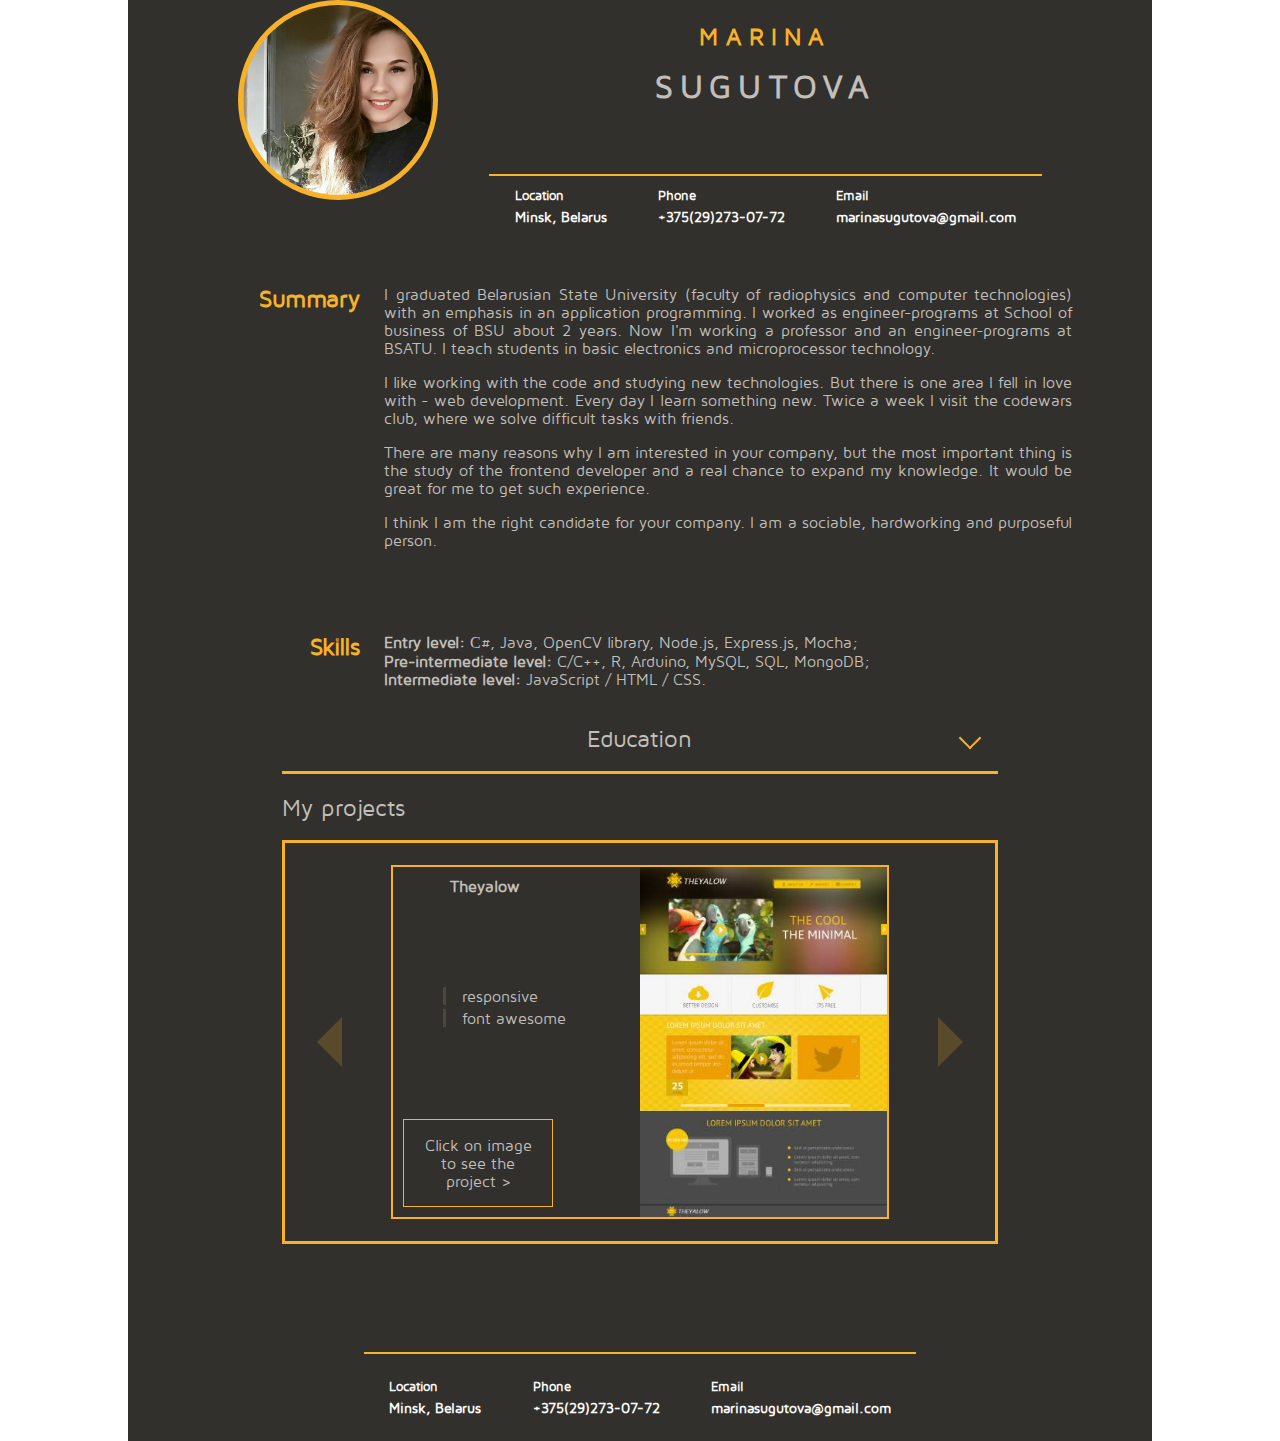
<file: index.html>
<!DOCTYPE html>
<html lang="en">

<head>
  <meta charset="UTF-8">
  <meta name="viewport" content="width=device-width, initial-scale=1.0">
  <meta http-equiv="X-UA-Compatible" content="ie=edge">
  <title> CV Sugutova Marina</title>
  <link rel="stylesheet" href="style.css">
  <link rel="stylesheet" href="https://use.fontawesome.com/releases/v5.7.0/css/all.css"
    integrity="sha384-lZN37f5QGtY3VHgisS14W3ExzMWZxybE1SJSEsQp9S+oqd12jhcu+A56Ebc1zFSJ" crossorigin="anonymous">
</head>

<body>
  <header class="header">
    <div class="header__photo"></div>
    <div class="header__information">
      <h1 class="information">
        <p class="information__name">Marina</p>
        <p class="information__surname">Sugutova</p>
      </h1>
      <ul class="social">
        <li class="social__item"><a class="social__link" href=" https://www.facebook.com/marina.sugutova"
            target="_blank"><i class="fab fa-facebook-square"></i></a></li>
        <li class="social__item"><a class="social__link" href=" https://vk.com/deeamon" target="_blank"><i
              class="fab fa-vk"></i></a></li>
        <li class="social__item"><a class="social__link" href=" https://github.com/Deeamon" target="_blank"><i
              class="fab fa-github-square"></i></a></li>
      </ul>
      <ul class="contacts">
        <li class="contacts__item">
          <span>Location</span>
          <a class="contacts__link"
            href="https://www.google.com/maps/place/%D0%9C%D0%B8%D0%BD%D1%81%D0%BA/@53.8835622,27.4395527,10z/data=!3m1!4b1!4m5!3m4!1s0x46dbcfd35b1e6ad3:0xb61b853ddb570d9!8m2!3d53.9045398!4d27.5615244"
            target="_blank" rel="noopener noreferrer">Minsk, Belarus</a>
        </li>
        <li class="contacts__item">
          <span>Phone</span>
          <a class="contacts__link" href="tel:+375292730772" target="_blank"
            rel="noopener noreferrer">+375(29)273-07-72</a>
        </li>
        <li class="contacts__item">
          <span>Email</span>
          <a class="contacts__link" href="mailto:marinasugutova@gmail.com" target="_blank"
            rel="noopener noreferrer">marinasugutova@gmail.com</a>
        </li>
      </ul>
    </div>
  </header>
  <main class="main">
    <section class="summary">
      <aside class="summary__title">Summary</aside>
      <article class="summary__text">
        <p class="text__item">I graduated Belarusian State University (faculty of radiophysics and computer
          technologies)
          with an emphasis in an application programming. I worked as engineer-programs at School of
          business of BSU about 2 years. Now I'm working a professor and an engineer-programs at
          BSATU. I teach students in basic electronics and microprocessor technology. </p>
        <p class="text__item">I like working with the code and studying new technologies. But there is one area I fell
          in
          love with - web development. Every day I learn something new. Twice a week I visit the
          codewars club, where we solve difficult tasks with friends. </p>
        <p class="text__item">There are many reasons why I am interested in your company, but the most important thing is
          the study of the frontend developer and a real chance to expand my knowledge. It would be
          great for me to get such experience.</p>
        <p class="text__item">I think I am the right candidate for your company. I am a sociable, hardworking and
          purposeful person.
        </p>
      </article>
      <aside class="skills__title">Skills</aside>
      <article class="skills__text">
        <ul class="level">
          <li class="level__item"><span class="level__title">Entry level: </span>С#, Java, OpenCV library, Node.js,
            Express.js, Mocha;</li>
          <li class="level__item"><span class="level__title">Pre-intermediate level: </span>C/C++, R, Arduino, MySQL,
            SQL, MongoDB;</li>
          <li class="level__item"><span class="level__title">Intermediate level: </span>JavaScript / HTML / CSS.</li>
        </ul>
      </article>
    </section>
    <section class="accordion">
      <div class="accordion__item">
        <div class="accordion__header">
          <div class="accordion__title">Education</div>
        </div>
        <div class="accordion__content">
          <ul class="content__list">
            <li class="list__item">
              <a class="item__title" href="https://rfe.bsu.by/" target="_blank">Belarusian State University, Minsk </a>
              <p class="item__info">Faculty of Radiophysics and computer technologies, specialty applied programming.
              </p>
              <div class="item__year">2002 - 2013</div>
            </li>
            <li class="list__item">
              <a class="item__title" href="http://www.sbmt.bsu.by/category/sovremenniy_inostranniy_yazik"
                target="_blank">School of business of BSU, Minsk</a>
              <p class="item__info">Retraining: Modern foreign languages (business activity) with the subsequent
                assignment of qualification “Translator-referent”.</p>
              <div class="item__year">2017 - 2018</div>
            </li>
            <li class="list__item">
              <a class="item__title">RSSchool Courses</a>
              <div class="item__year">2019 - 2020</div>
            </li>
          </ul>
        </div>
    </section>

    <section class="project">
      <div class="project__title">My projects</div>
      <div class="project__slider">
        <div class="carousel">
          <div class="items-container">
            <div class="item active">
              <div class="description">
                <div class="project-name">
                  <div class="desc">show desc</div>
                  <div class="name__title">Theyalow</div>
                  <div class="name__description">
                    <ul class="list">
                      <li class="list__item">responsive</li>
                      <li class="list__item">font awesome</li>
                    </ul>
                  </div>
                  <div class="name__banner">
                    Click on image to see the project &gt;
                  </div>
                </div>
                <a href="assets/projects/theyalow/index.html" class="prev-img">
                  <img src="assets/images/theyalow.jpg" alt="project">
                </a>
                <div class="info">
                  Swipe to the see other
                </div>
              </div>
            </div>
          </div>
          <div class="item-container">
            <div class="item">
              <div class="description">
                <div class="project-name">
                  <div class="desc">show desc</div>
                  <div class="name__title">Repair design project</div>
                  <div class="name__description">
                    <ul class="list">
                      <li class="list__item">responsive</li>
                      <li class="list__item">svg</li>
                    </ul>
                  </div>
                  <div class="name__banner">
                    Click on image to see the project &gt;
                  </div>
                </div>
                <a href="assets/projects/repair-design-project/index.html" class="prev-img">
                  <img src="assets/images/repair-design.jpg" alt="project">
                </a>
                <div class="info">
                  Swipe to the see other
                </div>
              </div>
            </div>
          </div>

          <div class="item-container">
            <div class="item">
              <div class="description">
                <div class="project-name">
                  <div class="desc">show desc</div>
                  <div class="name__title">Virtual keyboard</div>
                  <div class="name__description">
                    <ul class="list">
                      <li class="list__item">js</li>
                      <li class="list__item">event</li>
                    </ul>
                  </div>
                  <div class="name__banner">
                    Click on image to see the project &gt;
                  </div>
                </div>
                <a href="https://deeamon.github.io/codejam-virtual-keyboard/" class="prev-img" target="_blank">
                  <img src="assets/images/keyboard.jpg" alt="project">
                </a>
                <div class="info">
                  Swipe to the see other
                </div>
              </div>
            </div>
          </div>
          <div class="control left">
            <div class="arrow left"></div>
          </div>
          <div class="control right">
            <div class="arrow right"></div>
          </div>
        </div>
      </div>
    </section>
  </main>

  <footer class="footer">

    <ul class="social social--footer">
      <li class="social__item"><a class="social__link" href=" https://www.facebook.com/marina.sugutova"
          target="_blank"><i class="fab fa-facebook-square"></i></a></li>
      <li class="social__item"><a class="social__link" href=" https://vk.com/deeamon" target="_blank"><i
            class="fab fa-vk"></i></a></li>
      <li class="social__item"><a class="social__link" href=" https://github.com/Deeamon" target="_blank"><i
            class="fab fa-github-square"></i></a></li>
    </ul>
    <ul class="contacts contacts--footer">
      <li class="contacts__item">
        <span>Location</span>
        <a class="contacts__link"
          href="https://www.google.com/maps/place/%D0%9C%D0%B8%D0%BD%D1%81%D0%BA/@53.8835622,27.4395527,10z/data=!3m1!4b1!4m5!3m4!1s0x46dbcfd35b1e6ad3:0xb61b853ddb570d9!8m2!3d53.9045398!4d27.5615244"
          target="_blank" rel="noopener noreferrer">Minsk, Belarus</a>
      </li>
      <li class="contacts__item">
        <span>Phone</span>
        <a class="contacts__link" href="tel:+375292730772" target="_blank"
          rel="noopener noreferrer">+375(29)273-07-72</a>
      </li>
      <li class="contacts__item">
        <span>Email</span>
        <a class="contacts__link" href="mailto:marinasugutova@gmail.com" target="_blank"
          rel="noopener noreferrer">marinasugutova@gmail.com</a>
      </li>
    </ul>
  </footer>
  <script src="index.js"></script>
</body>

</html>
</file>
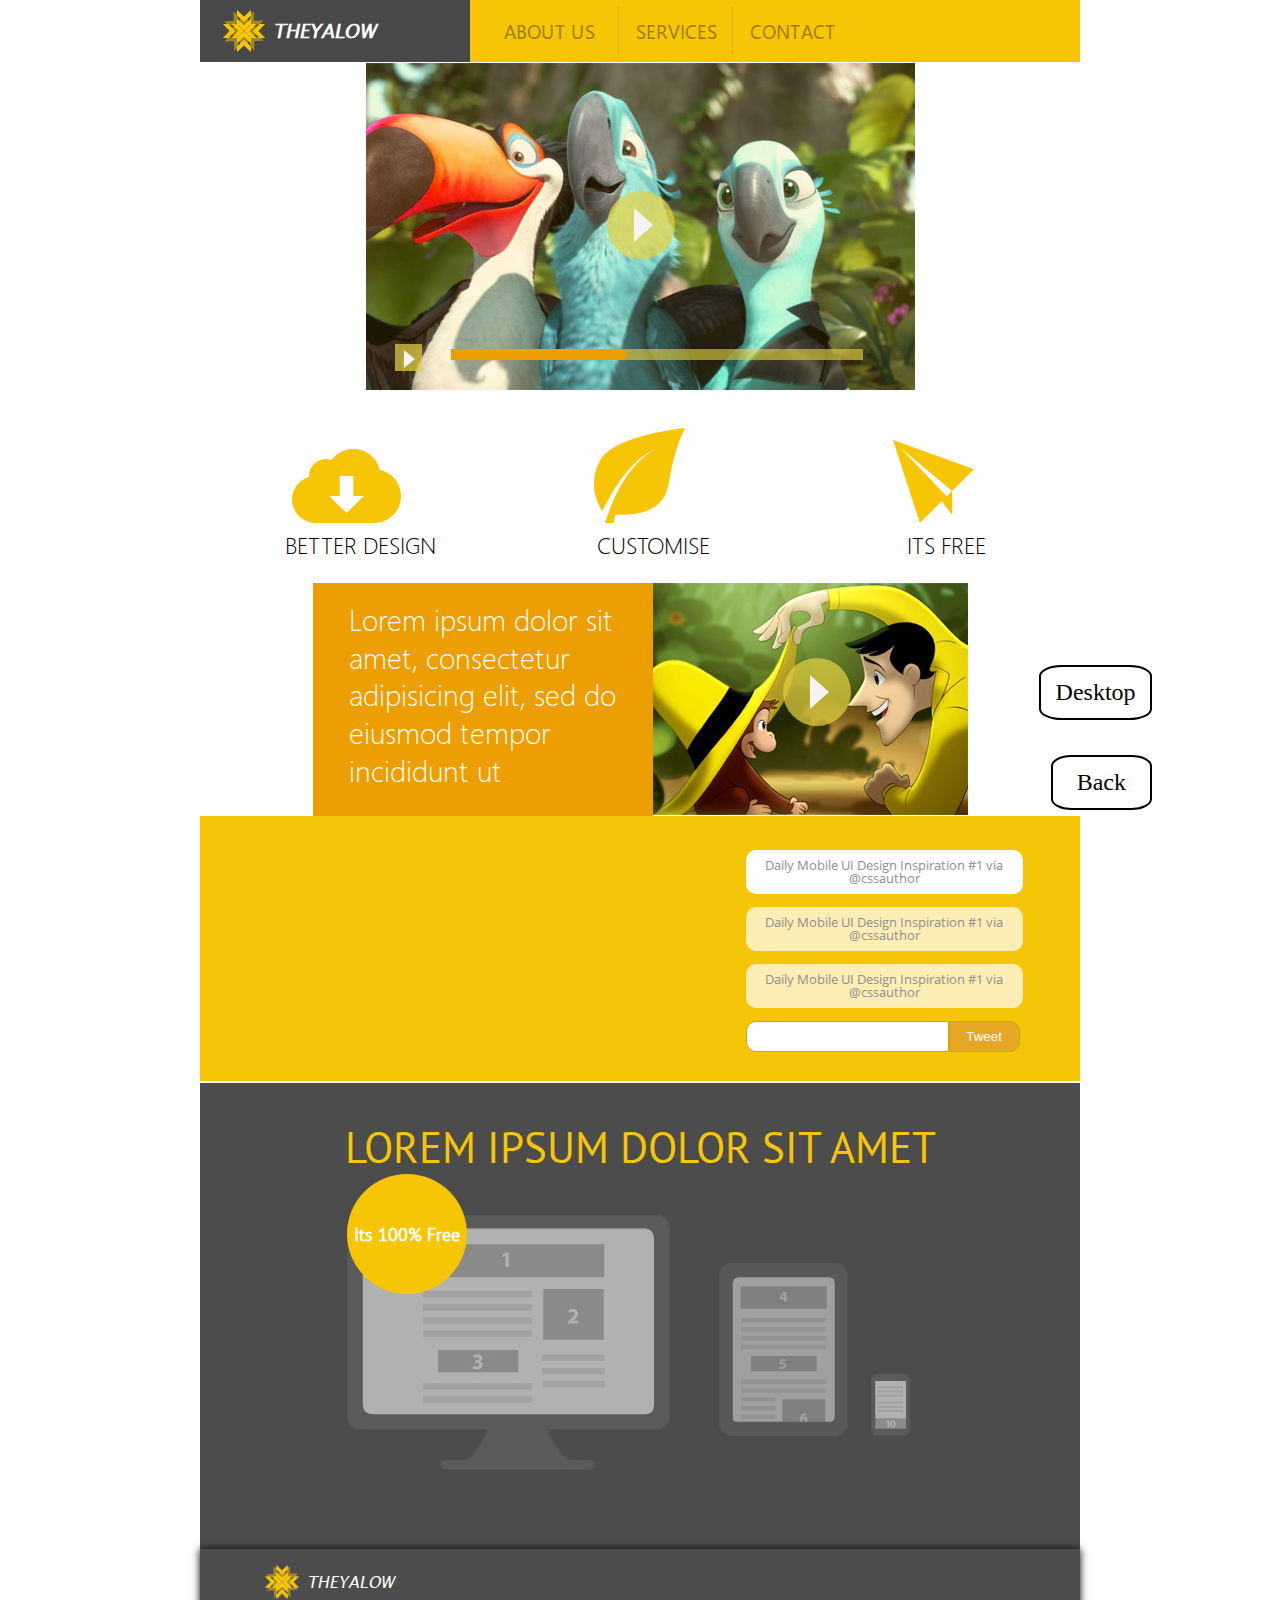
<file: assets/projects/theyalow/index.html>
<!DOCTYPE html>
<html lang="en">
<head>
    <meta charset="UTF-8">
    <meta name="viewport" content="width=device-width, initial-scale=1">
    <title>Theyalow</title>
    <!-- <link rel="stylesheet" href="style.css"> -->
    <link rel="stylesheet" href="tablet.css">
    <link rel="stylesheet" href="https://use.fontawesome.com/releases/v5.7.2/css/all.css" integrity="sha384-fnmOCqbTlWIlj8LyTjo7mOUStjsKC4pOpQbqyi7RrhN7udi9RwhKkMHpvLbHG9Sr" crossorigin="anonymous">
</head>
<body>
    <!-- header -->
    <header class="header">
        <div class="container">
            <div class="header__inner">
                <div class="logo">
                    <img class="logo__img" src="assets/img/logo.png" alt="Logo">
                    
                        <h1 class="logo__text">TheYalow</h1>
                     
                </div>
                
                <nav class="nav">
                    <a class="nav__link" href="#">
                        <i class="fas fa-user"></i>
                        About Us
                    </a>
                    <a class="nav__link" href="#">
                        <i class="fas fa-wrench"></i>
                        Services
                    </a>
                    <a class="nav__link" href="#">
                        <i class="fas fa-envelope"></i>
                        Contact
                    </a>
                </nav>
            </div>
            
        </div>
    </header>

    <!-- intro -->
    <div class="intro">
        <div class="container">
            <div class="intro__inner">
                <div class="intro__col">
                    <div class="intro__video">
                        <video width="549" height="328" poster="assets/img/poster-intro.jpg">
                            <source src="#" type=''>   
                        </video>

                        <div class="controls">
                            <div class="play">
                                <div class="play-triangle"></div>
                            </div>
                        </div>

                        <div class="cont-panel__inner">
                            <div class="cont-panel">
                                <div class="play--panel">
                                    <div class="play-triangle"></div>
                                </div>
                                <div class="track"></div>
                                <i class="fas fa-volume-up"></i>        
                            </div>
                        </div>
                            
                    </div>
                </div>  <!-- intro__col -->

               <div class="intro__col">
                    <h2 class="intro__title">
                        <span>The cool </span> The minimal
                    </h2>
               </div>
                
            </div>  <!-- intro__inner -->
        </div>  <!-- container -->
    </div>  <!-- intro -->

    <!-- feature -->
    <div class="feature">
        <div class="container">
            <div class="feature__inner">
                <div class="feature__item">
                    <img src="assets/img/features/better-design.png" alt="">
                    <p>better design</p> 
                </div>
                <div class="feature__item">
                    <img src="assets/img/features/customise.png" alt="">
                    <p>Customise</p> 
                </div>
                <div class="feature__item">
                    <img src="assets/img/features/Its-Free.png" alt="">
                    <p>Its Free</p>
                </div>
            </div>

        </div>
    </div>

    <!-- blog -->
    <section class="blog">
        <div class="container">
            <div class="blog__inner">
                <h3 class="blog__title">Lorem ipsum dolor sit amet</h3>
                <div class="blog__item">
                    <div class="blog__content">
                        <div class="blog__info">
                            Lorem ipsum dolor sit amet, consectetur adipisicing elit, sed do eiusmod tempor incididunt ut

                            <div class="blog__date">
                                <div class="blog__date-day">25</div>April
                            </div>

                            <div class="blog__add">
                                <div class="plus">plus</div>
                            </div> 
                        </div>
                        <video class="blog__video" src="#" width="315" height="233" poster="assets/img/poster-blog.jpg"></video>
                        <div class="controls--blog">
                            <div class="play">
                                <div class="play-triangle"></div>
                            </div>
                        </div>
                    </div>
                    <div class="blog__social">
                        <p class="blog__num">22</p>
                        <a class="blog__icon" href="#"><i class="fab fa-twitter"></i></a>
                        <div class="blog__add">
                            <div class="plus">plus</div>
                        </div> 
                        <div class="bubble">
                                        
                            <p class="speech">
                                Daily Mobile UI Design Inspiration #1 via @cssauthor
                            </p>              
                            <p class="speech">
                                Daily Mobile UI Design Inspiration #1 via @cssauthor
                            </p> 

                            <p class="speech">
                                    Daily Mobile UI Design Inspiration #1 via @cssauthor
                            </p>  

                            <div class="field">
                                <input type="text">
                                <button>Tweet</button>
                            </div>
                        </div> 
                                     
                    </div>
                </div>
                <div class="slider">
                    <div class="container">
                        <div class="slider__inner">
                            <div class="slider__item"></div>
                        </div>
                    </div>
                </div>
            </div>
        </div>
    </section>

    <!-- info -->
    <section class="info">
        <div class="container">
            <div class="info__inner">
                <h3 class="info__title">Lorem ipsum dolor sit amet</h3>

                <div class="info__section">                
                    <div class="devices">
                        <img class="devices__item--laptop" src="assets/img/laptop.png" alt="laptop">
                        <img class="devices__item" src="assets/img/pad.png" alt="pad">
                        <img class="devices__item" src="assets/img/phone.png" alt="phone">
                        <div class="discount">Its 100% Free</div>
                    </div>
                    <div class="info__text">
                        <ul>
                            <li class="info__point">Sed ut perspiciatis unde omnis</li>
                            <li class="info__point">Lorem ipsum dolor sit amet, con- sectetur adipisicing </li>
                            <li class="info__point">Sed ut perspiciatis unde omnis</li>
                            <li class="info__point">Lorem ipsum dolor sit amet, con- sectetur adipisicing</li>
                        </ul>
                    </div>
                </div>
            </div>
            
        </div>
    </section>

    <!-- footer -->
    <footer class="footer">
        <div class="container">
            <div class="logo--footer">
                <img class="logo__img" src="assets/img/logo.png" alt="Logo">
                <span class="logo__text">TheYalow</span> 
            </div>
        </div>
    </footer>
    
    <a onclick="changeCSS('style.css', 0);" class="btn-desktop" >Desktop</a>
    <a onclick="changeCSS('tablet.css', 0);" class="btn-tablet" >Tablet</a>
    <a href="../../../index.html" class="btn-back">Back</a>
    <script src="script.js"></script>

</body>
</html>
</file>
<file: style.css>
@font-face{
  font-family: 'MavenPro-Regular';
  src: url("assets/fonts/MavenPro-Regular.ttf") format("woff2");
  font-weight: normal;
  font-style: normal;
}

body{
  margin: 0;
  font-family: 'MavenPro-Regular';
  color: #c2bfbb;
  
}

*,
*::before,
*::after{
  box-sizing: border-box;
}

h1, h2, h3, h4, h5, h6{
  margin: 0;
}

.header,
.main,
.footer{
  background-color: #31302c; 
  max-width: 1024px;
  width: 100%;
  margin: 0 auto;
  overflow: hidden;
}

.header{ 
  display: flex;
  justify-content: center;
}

.header__photo{
  width: 200px;
  height: 200px;
  background: url(assets/images/photo.jpg) no-repeat -19px -3px;
  background-size: 109%;
  border: 5px solid #f7b22a;
  border-radius: 50%;
  margin-right: 5%;
}

.header__information{
  display: flex;
  flex-direction: column;
}

.information{
  font-size: 1.5rem;
  line-height: 1em;
  letter-spacing: 0.3em;
  font-weight: bold;   
  text-align: center;
  text-transform: uppercase;
}

.information__name{
  color: #f7b22a;
  margin: 1em;
}

.information__surname{
  font-size: 2rem;
  margin: 0.8em;
}

.social,
.contacts{
  list-style: none;
  display: flex;
  justify-content: center;
  padding: 0;
}

.social{
  margin: 0.3em;
}

.social__link,
.contacts__link{
  text-decoration: none;
  color: #4d483f; 
  font-size: 1.5rem;  
  margin: 0 0.5em 0;

  transition: background-color 0.1s linear;
}

.social__link:hover{
  color: #f7b22a; 
}

.contacts{
  color: #fcfbf9;
  justify-content: space-around;
  border-top: 2px solid #f7b22a;
  font-size: 0.8rem;
  font-weight: bold;
}

.contacts__item{
  padding: 1em 2em 0;
  display: flex;
  flex-direction: column;
}

.contacts__link{
  font-size: 0.9rem;
  margin: 0.3em 0 0;
  color: #fcfbf9;
}

.summary{
  display: grid;
  grid-template-columns: 1fr 3fr;
  grid-auto-rows: 4fr 1fr;
  grid-template-areas: 
    "aside-s articte-s"
    "aside-sk article-sk";
  margin-top: 2rem;
}
.summary__title{
  grid-area: "aside-s";
 
}

.skills__title{
  grid-area: "aside-sk";
}

.summary__title,
.skills__title{
  justify-self: end;

  color: #f7b22a;
  font-weight: bold;
  font-size: 1.5rem;
  margin: 0.6em 1em 0;
}

.summary__text{
  grid-area: "article-s";
  justify-self: start;
}

.skills__text{
  grid-area: "articl-sk";
  justify-self: start;
}

.text__item{
  margin-right: 5rem;
  text-align: justify; 
}

.level{
  list-style: none;
  padding: 0;
}

.level__title{
  font-weight: bold;
}

.footer{
  display: flex;
  flex-direction: column;
}

.social--footer{
  margin: 3em 0 2em;
}

.contacts--footer{
  margin: 0 auto;
  padding: 1em 0 2em;
}

/*accordion*/
.accordion__item{
  /* border: 3px solid black; */
}

.accordion__item.active .accordion__content{
  display: block;
}

.accordion__item.active .accordion__header::after{
  transform: translateY(-50%) rotate(-45deg);
  margin-top: 5px;
}

.accordion__header{
  max-width: 70%;
  margin: 0 auto;
  font-size: 1.5rem;
  text-align: center;
  padding: 0.8em 0;
  position: relative;
  
  cursor: pointer;
  border-bottom: 3px solid #f7b22a;
  transition: color 0.1s linear;
  transition: background-color 0.1s linear;
}

.accordion__header:hover{
  color: #f7b22a;
  background-color: rgba(22, 22, 20, 0.3);
}

.accordion__header::after{
  content: "";
  display: block;
  width: 16px;
  height: 16px;

  border-top: 2px solid #f7b22a;
  border-right: 2px solid #f7b22a;

  position: absolute;
  top: 50%;
  right: 20px;
  z-index: 1;

  transform: translateY(-50%) rotate(135deg);
}

.accordion__content{
  max-width: 70%;
  margin: 0 auto;
  padding: 1em 0 3.4em;
  display: none;
  
  border-bottom: 5px solid #f7b22a;
}


.content__list{
  list-style: none;
  padding: 0 0 0 2.5em;
  margin: 0;
}

.list__item{
  margin: 0.8em 0;
  border-left: 3px solid #4d483f;
  padding-left: 1rem;
  margin-bottom: 1.5em;

  transition: border-color 0.2s linear;
}

.list__item:last-child{
  margin: 0;
}

.list__item:hover{
  border-color: #f7b22a; 
}

.item__title{
  text-decoration: none;
  text-transform: uppercase;
  color: #fcfbf9;
  font-weight: bold;
}

.item__info{
  opacity: 0.5;
  text-align: justify;
}

/*Project*/
.project{
  max-width: 70%;
  margin: 0 auto;
}
.project__title{
  font-size: 1.5rem;
  padding: 0.8em 0;
}

.project__slider{
  position: relative;
  width: 100%;
  height: 30%;
}

.project-name{
  display: flex;
  flex-direction: column;
  justify-content: space-between;
}

.name__title{  
  font-size: 1rem;
  font-weight: 600;
}

.name__description{
  font-size: 1rem;
  text-align: start;
}

.list__item{
  margin: 0.2em 0;
}

.name__banner{
  max-width: 150px;
  font-size: 1rem;
  border: 1px solid #f7b22a;
  padding: 1em;
}

.prev-img{
  width: 100%;
}

/*Carousel*/
.carousel{
  width: 100%;
  text-align: center;

  border: 3px solid #f7b22a;
  overflow: hidden;
}

.items-container{
  position: relative;
  width: 100%;
  overflow: hidden;
}

.item{
  display: none;
  position: relative;
  margin: 0 auto;
  animation: 0.5s ease-in-out;
}
.list{
  list-style: none;
}

.active,
.next{
  display: block;
}

.next{
  position: absolute;
  top: 0;
  width: 100%;
}

.description{
  margin: 3% 15%;
  font-size: 32px;
  border: 2px solid #f7b22a;
  display: flex;
  justify-content: space-between;
}

.project-name{
  padding: 10px;
}

.control{
  position: absolute;
  top: 0;
  bottom: 0;
  width: 10%;
  cursor: pointer;
}

.control.left{
  left: 0;
  right: auto;
}

.control.right{
  right: 0;
  left: auto;
}

.arrow{
  display: inline-block;
  position: absolute;
  top: 50%;
  transform: translateY(-50%);
  /* font-size: 84px; */

  width: 0;
  height: 0;
  border-style: solid;
  border-width: 25px 25px 25px 0;
  border-color: transparent rgba(247, 178, 42, 0.2) transparent transparent;
  transition: border-color 0.2s linear;
}

.arrow:hover{
  border-color: transparent rgba(247, 178, 42, 1) transparent transparent;
}

.arrow.right:hover{
  border-color: transparent transparent transparent rgba(247, 178, 42, 1);
}

.arrow.right{
  right: 50%;

  border-width: 25px 0 25px 25px;
  border-color: transparent transparent transparent rgba(247, 178, 42, 0.2);
  transition: border-color 0.2s linear;
}

.to-left{
  animation-name: left;
}

.to-right{
  animation-name: right;
  animation-direction: reverse;  
}

.from-left{
  animation-name: left;
  animation-direction: reverse;
}

.from-right{
  animation-name: right;
}

.prev-img{
  display: block;
  width: 50%;
  height: auto;
}

.prev-img img{
  display: block;
  width: 100%;
  height: auto;
}

.info,
.desc{
  display: none;
}



@keyframes left{
  from {
    left: 0;
  }
  to {
    left: -100%;
  }
}

@keyframes right{
  from {
    left: 100%;
  }
  to {
    left: 0;
  }
}

@media (max-width: 960px){

  .header{
    flex-direction: column;
    align-items: center;
  }
  
  .header__photo{
    margin: 0;
    width: 150px;
    height: 150px;
  }

  .summary{
    grid-template-columns: 1fr;
    grid-template-rows: 1fr 6fr 1fr 2fr;
    grid-template-areas: 
      "aside-s"
      "article-s"
      "aside-sk"
      "aside-sk";

    justify-content: center;
    margin: 5% 10% 0;
  }

  .summary__title,
  .skills__title{
    justify-self: center;
  }

  .skills__text{
    margin: 0 auto;
  }

  .text__item{
    margin-right: 0;
  }


  .project__slider {
    height: 60%;
  }

  .description{
    flex-direction: column;
    align-items: center;
  }

  .info{
    display: none;
  }
}

@media (max-width: 640px){
  .header__photo{
    width: 120px;
    height: 120px;
  }
  
  .list__item{
    margin: 5%;
  }

  .list__item:last-child{
    margin: 5% 5% 0;
  }

  .project__slider {
    height: 80%;
  }

  .arrow{
    display: none;
  }


  .description{
    border: 0;
  }

  .name__banner{
    display: none;
  }

  .info{
    display: block;
    font-family: 'Mittelschrift';
    font-size: 1rem;
    padding: 0.5em 0.3em;
    margin: 0.5em;
    border: 1px solid black;
  }

  .name__title{
    display: none;
  }

  .name__description{
    display: none;
  }

  .prev-img{
    width: 90%;
  }
  .project-name{
    display: block;
    position: relative;
    width: 100%;
  }

  .desc{
    display: block;
    font-family: 'Mittelschrift';
    font-size: 1rem;
    position: relative;
  
    cursor: pointer;
  }

  .desc::after{
    content: "";
    display: block;
    width: 16px;
    height: 16px;

    border: 2px solid black;
    border-radius: 50%;

    position: absolute;
    top: 50%;
    right: 20%;
    z-index: 1;

    transform: translateY(-50%);
  }

  .name__description{
    display: none;
  }
  .name__description{
    display: none;
    position: absolute;
    top: 100%;
    left: 0;
    z-index: 2;
    background-color: rgba(0,0,0, 0.7);
    color: white;
    font-size: 1.3rem;
    width: 100%;
  }

  .project-name.active .name__description{
    display: block;
  }
}

@media (max-width: 490px){
  .summary{
    grid-template-rows: 1fr 9fr 1fr 2fr;
  }
  .contacts{
    flex-direction: column;
    align-items: center;
  }

  .contacts__item{
    text-align: center;
    padding: 5%;
  }

 
}
</file>
<file: assets/projects/theyalow/style.css>
@font-face{
    font-family: 'Lucida-Sans-Italic';
    src: url('assets/fonts/Lucida-Sans-Italic.ttf') format("truetype");

}

@font-face{
    font-family: 'SegoeWP';
    src: url("assets/fonts/segoe-wp/SegoeWP.ttf") format("truetype");
}

@font-face{
    font-family: 'segoe-wp-light';
    src: url("assets/fonts/segoe-wp/segoe-wp-light.ttf") format("truetype");
}

@font-face{
    font-family: 'Asap-Regular';
    src: url("assets/fonts/Asap-Regular.ttf") format("truetype");
    font-weight: 300;
}

@font-face{
    font-family: 'PT-Sans-regular';
    src: url("assets/fonts/PT-Sans-regular.ttf") format("truetype");
}

@font-face{
    font-family: 'OpenSans-Regular';
    src: url("assets/fonts/OpenSans-Regular.ttf") format("truetype");
}



body{
    margin: 0 auto;
    color: #fff;  
}

*,
*::before,
*::after{
    box-sizing: border-box;
}

h1, h2, h3, h4, h5, h6{
    margin: 0;
}


.container{
    max-width: 1020px;
    width: 100%;
    margin: 0 auto;
    overflow: hidden;
}

/*logo*/
.logo,
.logo--footer{
    display: flex;
    align-items: center;
    cursor: pointer;
}
  
.logo__text{
    font-family: 'Lucida-Sans-Italic';
    font-size: 41px;
    text-transform: uppercase;

    margin-left: 10px;
}

.logo--footer .logo__img{
    width: 55px;
    height: auto; 
}

.logo--footer .logo__text {
    font-size: 29px;
}

/*header*/
.header{
    width: 100%;
    height: 87px;
    margin-top: 28px;

    position: absolute;
    top: 0;
    left: 0;
    z-index: 1000;
}

.header__inner{
    display: flex;
    justify-content: space-between;
    align-items: center;

    position: relative;
}

/*nav*/
.nav{
    background-color: #f5c506;

    position: absolute;
    right: 0;
    bottom: 0;
    z-index: 2;

    box-shadow: -4px -5px 0 0 rgba(185, 164, 55, .27),
            -8px -8px 0 0 rgba(152, 142, 52, .27);
}


.nav__link{
    display: inline-block;

    font-family: 'SegoeWP';
    font-size: 17px;
    color: #9b7d08;
    text-decoration: none;
    text-transform: uppercase;

    padding: 11px 18px 11px 14px;
    border-right: 1px solid #dcb105;
}

.nav__link:hover{
    background-color: #fbdb58;
    color: #806808;
}

.nav__link:first-child{
    padding-left: 39px;
    padding-right: 23px; 
}

.nav__link:last-child{
    border-right: 0;

    padding-left: 17px;
    padding-right: 22px;
}

.nav__link i {
    margin-right: 9px;
}

/*intro*/
.intro{
    height: 565px;
    padding-top: 115px;
    position: relative;

    background: #31344e url("assets/img/bg-intro.jpg") center no-repeat / cover;
}

.intro__inner{
    display: flex;
    padding-top: 45px;
    padding-left: 14px;
}

.intro__col{
    flex: 1 1 0;  
}

.intro__video{
    position: relative;
}

.intro__title{
    font-family: 'Asap-Regular';
    font-size: 63px;
    font-weight: 300;
    color: #fff;

    text-transform: uppercase;
    text-align: center;

    padding-top: 78px;
    padding-left: 27px;
    margin: 0 auto;
}

.intro__title span{
    width: 100%;
    display: inline-block;
    color: #f5c506;
}

.intro::before,
.intro::after{
    content: "\2039";
    color: #fff;
    font-size: 43px;
    text-align: center;
    display: block;
    width: 30px;
    height: 58px;
    background-color: #c5a00b;

    position: absolute;
    top: 292px;
    z-index: 15;
    cursor: pointer;
}

.intro::before{
   left: 0;
}

.intro::after{
    right: 0;
    background-color: #f5c506; 
    transform: rotate(180deg);

}

/*controls*/
.controls{
    position: absolute;
    top: 39%;
    left: 44%;
    z-index: 5;
    cursor: pointer;
}

.controls--blog{
    position: absolute;
    top: 37%;
    left: 46%;
    z-index: 5; 
    cursor: pointer;
}

.play,
.play--panel{
    width: 68px;
    height: 68px;

    background-color: rgba(226, 208, 65, 0.72);
    border-radius: 50%;

    position: relative;
    cursor: pointer;
}

.play--panel{
    width: 27px;
    height: 27px;
    border-radius: 0px;
    cursor: pointer;
}

.play-triangle{
    position: absolute;
    top: 25%;
    left: 40%;
    z-index: 10;

    width: 0; 
    height: 0;
    border-top: 17px solid transparent;
    border-left: 19px solid #f5f4f2;
    border-bottom: 17px solid transparent;
    cursor: pointer;
}

.play--panel .play-triangle{
    top: 23%;
    left: 34%;
    border-top: 9px solid transparent;
    border-left: 11px solid #f5f4f2;
    border-bottom: 9px solid transparent;
    cursor: pointer;
}


.cont-panel__inner{
    position: absolute;
    bottom: 23px;
    left: 29px;
    z-index: 10;
    cursor: pointer;

}

.cont-panel{
    position: relative;
    
    width: 505px;
    display: flex;
    justify-content: space-between;
    align-items: center;
    cursor: pointer;
}

.track{
    height: 17px;
    width: 405px;
    border-top: 11px solid rgba(226, 208, 65, 0.62);
    z-index: 15;
    cursor: pointer;
}

.track::before{
    content: "";
    display: block;
    width: 35%;
    height: 11px;

    background-color: #ec9e03;
    border-radius: 0 10px 10px 0;

    position: absolute;
    top: 5px;
    left: 56px;
    z-index: 15;
}

.cont-panel i {
    color: #f5c506;
}


/*feature*/

.feature{
    width: 100%;
    height: 215px;

    box-shadow: 0 0 8px 0 #000; 
    background-color: #f5f5f5;  
}

.feature__inner{
    display: flex;
    align-items: flex-end;   
}

.feature__item{
    flex: 1 1 0;
    margin-top: 38px;
}

.feature__item img{
    display: block;
    margin: 0 auto;
}

.feature__item p {  
    font-family: 'segoe-wp-light';  
    font-size: 27px;
    color: #000;
    text-transform: uppercase;
    text-align: center;

    margin-top: 6px;
    margin-left: 27px;
}

/*blog*/
.blog{
    width: 100%;
    height: 498px;

    background: url("assets/img/bg-info.jpg") center no-repeat / cover;
}

.blog__inner{
    height: 512px;
    position: relative;
}

.blog__title{
    padding-top: 21px;
    padding-left: 8px;
    padding-bottom: 31px;

    font-family: 'PT-Sans-regular';
    font-weight: 300;
    font-size: 37px;
    color: #fff;
    text-transform: uppercase;
}

.blog__item{
    width: 100%;
    height: 233px;

    display: flex;
    justify-content: space-between;

}

.blog__content{
    width: 655px;
    display: flex;
}

.blog__info{
    display: block;
    width: 52%;

    font-family: 'segoe-wp-light';
    font-size: 29px;
    color: #fff;
    line-height: 1.3;

    background-color: #ec9e03;
    padding: 18px 31px 18px 36px;
    margin: 0;
    position: relative;
}

.blog__date{
    height: 86px;
    width: auto;
    padding: 0px 27px;
    background-color: #ddb101;

    font-family: 'SegoeWP';
    font-weight: 300;
    font-size: 21px;
    color: #b26529;
    text-align: center;
    text-transform: uppercase;

    position: absolute;
    bottom: -86px;
    left: 0;
    z-index: 1;
}

.blog__date-day{
    height: 54px;
    width: auto;

    font-family: 'SegoeWP';
    font-weight: 700;
    font-size: 51px;
    color: #fff;

    vertical-align: top;
    margin-bottom: 2px;
    margin-left: 8px;
}

.blog__add{
    position: absolute;
    bottom: 13px;
    right: 16px;
    z-index: 1;
    cursor: pointer;
}

.plus{
    font-size: 0;
    color: transparent;

    background-color: #fff;
    width: 3px;
    height: 11px;

    position: relative;
    left: 4px;
}

.blog__social{
    width: 32%;
    background-color: #ec9e03;
    position: relative;
}

.blog__num{
    font-family: 'segoe-wp-light';
    font-weight: 300;
    font-size: 25px;
    color: #fff;

    text-align: right;
    padding: 12px 16px 0;
    margin: 0;    
}

.blog__icon{
    text-decoration: none;
    display: inline-block;
    width: 100%;
    height: auto;
    text-align: center;
    color: #c18000;


    font-size: 160px;
}

.blog__icon i{
    text-align: center;
}



.plus::after{
    content: "";
    height: 3px; 
    width: 11px;
    background: #fff;
    position: absolute; 
    left: -4px; 
    top: 4px;
}

.bubble,
.speech,
.field{
    display: none;
}


/*slider*/
.slider{
    width: 100%;
    position: absolute;
    bottom: 34px;
    left: 22px;
    z-index: 1;
    cursor: pointer;
}

.slider__item{
    width: 88%;
    margin: 0 auto; 
    position: relative;

    border-top: 15px solid rgba(250, 226, 132, 0.82);
    border-radius: 10px;
}

.slider__item::before{
    content: "";
    display: block;
    width: 22%;
    height: 15px;

    background-color: #ec9e03;
    border-radius: 10px;

    position: absolute;
    top: -15px;
    left: 240px;
    z-index: 1;
}

/*info*/
.info{
    width: 100%;
    height: 497px;
    background-color: #4c4c4c;
}

.info__title{
    padding-top: 36px;
    padding-bottom: 45px;

    font-family: 'PT-Sans-regular';
    font-weight: 300;
    font-size: 43px;
    color: #f5c506;
    text-transform: uppercase;
    text-align: center; 
}

.info__section{
    display: flex;
    justify-content: space-between;
}

.info__text{
    width: 415px;
}

.info__point{
    list-style: none;
    position: relative;

    font-family: 'OpenSans-Regular';
    font-weight: 300;
    color: #a9a9a7;
    font-size: 22px; 
    padding-bottom: 30px; 
}

.info__point:last-child{
    padding-bottom: 0;
}

.info__point::before{
    content: "";
    display: inline-block;
    margin-right: 19px;
    width: 16px;
    height: 16px;
    background-color: #f5c506;
    border-radius: 50%;

    position: absolute;
    top: 8px;
    left: -32px;
    z-index: 1;
}

/*devices*/
.devices{
    width: 586px;;
    height: 221px;
    position: relative;

    display: flex;
    justify-content: flex-end;
    align-items: flex-end;
}

.devices__item{
    margin-right: 23px; 
}

.devices__item:last-child{
    margin: 0;
}


.devices__item--laptop{
    position: absolute;
    top: 0;
    left: 0;
    z-index: 1;
}

/*discount*/
.discount{
    width: 120px;
    height: 120px;
    background-color: #f5c506;
    border-radius: 50%;

    display: flex;
    flex-direction: column;
    justify-content: center;
    align-items: center;

    font-family: 'PT-Sans-regular';
    font-weight: 700;
    font-size: 18px;

    position: absolute;
    top: -41px;
    left: 0;
    z-index: 1;
}

/*footer*/
.footer{
    width: 100%;
    height: 65px;

    background-color: #4c4c4c;
    box-shadow: 0 0 8px 0 #000; 

    display: flex;
    flex-direction: column;
    justify-content: center;
}

@media(max-width: 880px){
    

    /*header*/
    .header{
        width: 100%;
        height: 62px;
        position: static;
        margin-top: 0;
    }

    .header__inner {
       justify-content: flex-start;
       height: 62px;
       box-shadow: 0 0 8px 0 #000; 
    }

    /*logo*/
    .logo{
        flex-grow: 1;
        background-color: #484848;
        height: 100%;
    }

    .logo .logo__img {
        max-width: 42px;
        margin-left: 23px;
        height: auto;
    }

    .logo__text {
        font-size: 19px;
        margin-left: 8px;
        margin-right: 18px;
    }

    .logo--footer .logo__text{
        font-size: 16px;
    }

    .logo--footer .logo__img {
        margin-left: 65px;
        max-width: 34px;
        height: auto;
    }

    /*nav*/
    .nav {
        flex-grow: 3;
        position: static;
        box-shadow: none;
        height: 100%;

        display: flex;
        align-items: center;
    }

    .nav__link,
    .nav__link:first-child,
    .nav__link:last-child {
        font-size: 19px;
        padding-left: 8px;
        padding-right: 15px
    }

    .nav__link{
        cursor: pointer;
    }

    .nav__link:first-child{
        padding-left: 25px;
        padding-right: 23px
    }

    /*intro*/
    .intro{
        height: 328px;
        padding: 0;
    }

    .intro::before,
    .intro::after{
        display: none;
    }

    .intro__title {
        display: none;
    }

    .intro__inner {
        justify-content: center;
        padding: 0;
    }

    .intro__col {
        flex: 0;
    }
    
    .info__section {
        justify-content: center;
    }
    .info__text {
        display: none;
    }

    /*feature*/
    .feature__item p{
        font-size: 23px;
    }

    /*blog*/
    .blog__title ,
    .blog__date,
    .slider,
    .blog__num,
    .blog__add {
        display: none;
    }

    .blog__item {
        flex-wrap: wrap;
        justify-content: center;
    }

    .controls--blog {
        top: 15%;
        left: 71%;
    }

    .blog__social {
        width: 100%;
        height: 265px;
        background-color: #f5c507;
        display: flex;
        padding-top: 21px;
    }

    .blog__icon {
        flex-grow: 9.5;
        width: auto;
        padding-top: 30px;
    }


    .bubble{
        flex-grow: 1;
        display: block;
    }

    /*bubble speech*/
    .speech{
        display: inline-block;
        position: relative;
        width: 277px;
        height: 44px;
        text-align: center;
        line-height: 1;
        background-color: #fff;
        border-radius: 10px;
        font-family: 'OpenSans-Regular';
        font-size: 13px;
        color: #8f8e8e;

        display: flex;
        flex-direction: column;
        justify-content: center;
    }

    .speech + .speech{
        background-color: #fceeb5; 
    }

    .field{
        display: flex;
    }

    .field input{
        width: 203px;
        height: 31px;
        background-color: #fff;
        border-radius: 10px 0 0 10px;
        border: 1px solid #d0a806;
    }

    .field button{
        width: 71px;
        height: 31px;
        color: #fff;
        background-color: #e7a623;
        border-radius: 0 10px 10px 0 ;
        border: 1px solid #d0a806;
    }

    /*info*/
    .info{
        height: 466px;
    }

    .info__section {
        padding-bottom: 40px;
    }


}


.btn-back{
    display: block;
    position: fixed;
    bottom: 10%;
    right: 10%;
    font-size: 1.5rem;
    padding: 0.5em 1em;
    color: black;
    border: 2px solid black;
    background-color: white;
    border-radius: 20%;
    text-decoration: none;
    user-select: none;
}

.btn-tablet{
    display: block;
    cursor: pointer;
    position: fixed;
    bottom: 20%;
    right: 10%;
    font-size: 1.5rem;
    padding: 0.5em 0.6em;
    color: black;
    border: 2px solid black;
    background-color: white;
    border-radius: 20%;
    text-decoration: none;
    user-select: none;
}

.btn-desktop{
    display: none;
}
</file>
<file: assets/projects/theyalow/tablet.css>
@font-face{
  font-family: 'Lucida-Sans-Italic';
  src: url('assets/fonts/Lucida-Sans-Italic.ttf') format("truetype");

}

@font-face{
  font-family: 'SegoeWP';
  src: url("assets/fonts/segoe-wp/SegoeWP.ttf") format("truetype");
}

@font-face{
  font-family: 'segoe-wp-light';
  src: url("assets/fonts/segoe-wp/segoe-wp-light.ttf") format("truetype");
}

@font-face{
  font-family: 'Asap-Regular';
  src: url("assets/fonts/Asap-Regular.ttf") format("truetype");
  font-weight: 300;
}

@font-face{
  font-family: 'PT-Sans-regular';
  src: url("assets/fonts/PT-Sans-regular.ttf") format("truetype");
}

@font-face{
  font-family: 'OpenSans-Regular';
  src: url("assets/fonts/OpenSans-Regular.ttf") format("truetype");
}



body{
  margin: 0 auto;
  color: #fff;  

}

*,
*::before,
*::after{
  box-sizing: border-box;
}

h1, h2, h3, h4, h5, h6{
  margin: 0;
}


.container{
  max-width: 880px;
  width: 100%;
  margin: 0 auto;
  overflow: hidden;
}

/*logo*/
.logo,
.logo--footer{
  display: flex;
  align-items: center;
  cursor: pointer;
}

.logo{
  flex-grow: 1;
  background-color: #484848;
  height: 100%;
}

.logo .logo__img {
  max-width: 42px;
  margin-left: 23px;
  height: auto;
}

.logo__text{
  font-family: 'Lucida-Sans-Italic';
  text-transform: uppercase;
  font-size: 19px;
  margin-left: 8px;
  margin-right: 18px;

}

.logo--footer .logo__img{
  margin-left: 65px;
  max-width: 34px;
  height: auto; 
}

.logo--footer .logo__text {
  font-size: 16px;
}

/*header*/
.header{
  width: 100%;
  height: 62px;
  position: static;
  margin-top: 0;
}

.header__inner{
  justify-content: flex-start;
  height: 62px;
  box-shadow: 0 0 8px 0 #000; 
  display: flex;
  align-items: center;

  position: relative;
}

/*nav*/
.nav{
  background-color: #f5c506;

  box-shadow: -4px -5px 0 0 rgba(185, 164, 55, .27),
          -8px -8px 0 0 rgba(152, 142, 52, .27);

  flex-grow: 3;
  position: static;
  box-shadow: none;
  height: 100%;

  display: flex;
  align-items: center;
}


.nav__link{
  display: inline-block;
  cursor: pointer;

  font-family: 'SegoeWP';
  font-size: 17px;
  color: #9b7d08;
  text-decoration: none;
  text-transform: uppercase;

  padding: 11px 18px 11px 14px;
  border-right: 1px solid #dcb105;
}

.nav__link:hover{
  background-color: #fbdb58;
  color: #806808;
}

.nav__link:last-child{
  border-right: 0;
}

.nav__link,
.nav__link:first-child,
.nav__link:last-child {
    font-size: 19px;
    padding-left: 8px;
    padding-right: 15px
}

.nav__link:first-child{
  padding-left: 25px;
  padding-right: 23px
}

.nav__link i {
  margin-right: 9px;
}

/*intro*/
.intro{
  height: 328px;
  padding: 0;
  position: relative;

}

.intro__inner{
  background: #31344e url("assets/img/bg-intro.jpg") center no-repeat / cover;

  display: flex;
  justify-content: center;
  padding: 0;
}

.intro__col{
  flex: 0; 
}

.intro__video{
  position: relative;
}

.intro__title{
  font-family: 'Asap-Regular';
  font-size: 63px;
  font-weight: 300;
  color: #fff;

  text-transform: uppercase;
  text-align: center;

  padding-top: 78px;
  padding-left: 27px;
  margin: 0 auto;
}

.intro__title span{
  width: 100%;
  display: inline-block;
  color: #f5c506;
}

.intro__title {
  display: none;
}

.intro::before,
.intro::after{
  content: "\2039";
  color: #fff;
  font-size: 43px;
  text-align: center;
  display: block;
  width: 30px;
  height: 58px;
  background-color: #c5a00b;

  position: absolute;
  top: 292px;
  z-index: 15;
  cursor: pointer;
}

.intro::before{
 left: 0;
}

.intro::after{
  right: 0;
  background-color: #f5c506; 
  transform: rotate(180deg);

}

.intro::before,
.intro::after{
    display: none;
}

.info__section {
  justify-content: center;
}
.info__text {
  display: none;
}

/*controls*/
.controls{
  position: absolute;
  top: 39%;
  left: 44%;
  z-index: 5;
  cursor: pointer;
}

.controls--blog{
  position: absolute;
  top: 15%;
  right: 26%;
  z-index: 5; 
  cursor: pointer;
}

.play,
.play--panel{
  width: 68px;
  height: 68px;

  background-color: rgba(226, 208, 65, 0.72);
  border-radius: 50%;

  position: relative;
  cursor: pointer;
}

.play--panel{
  width: 27px;
  height: 27px;
  border-radius: 0px;
  cursor: pointer;
}

.play-triangle{
  position: absolute;
  top: 25%;
  left: 40%;
  z-index: 10;

  width: 0; 
  height: 0;
  border-top: 17px solid transparent;
  border-left: 19px solid #f5f4f2;
  border-bottom: 17px solid transparent;
  cursor: pointer;
}

.play--panel .play-triangle{
  top: 23%;
  left: 34%;
  border-top: 9px solid transparent;
  border-left: 11px solid #f5f4f2;
  border-bottom: 9px solid transparent;
  cursor: pointer;
}


.cont-panel__inner{
  position: absolute;
  bottom: 23px;
  left: 29px;
  z-index: 10;
  cursor: pointer;

}

.cont-panel{
  position: relative;
  
  width: 505px;
  display: flex;
  justify-content: space-between;
  align-items: center;
  cursor: pointer;
}

.track{
  height: 17px;
  width: 405px;
  border-top: 11px solid rgba(226, 208, 65, 0.62);
  z-index: 15;
  cursor: pointer;
}

.track::before{
  content: "";
  display: block;
  width: 35%;
  height: 11px;

  background-color: #ec9e03;
  border-radius: 0 10px 10px 0;

  position: absolute;
  top: 5px;
  left: 56px;
  z-index: 15;
}

.cont-panel i {
  color: #f5c506;
}


/*feature*/

.feature{
  width: 100%;
}

.feature__inner{
  display: flex;
  align-items: flex-end;  
  
  box-shadow: 0 0 8px 0 #000; 
  background-color: white;  

}

.feature__item{
  flex: 1 1 0;
  margin-top: 38px;
}

.feature__item img{
  display: block;
  margin: 0 auto;
}

.feature__item p {  
  font-family: 'segoe-wp-light';  
  font-size: 23px;
  color: #000;
  text-transform: uppercase;
  text-align: center;

  margin-top: 6px;
  margin-left: 27px;
}

/*blog*/
.blog{
  width: 100%;
  height: 500px;
}

.blog__inner{
  background: url("assets/img/bg-info.jpg") center no-repeat / cover;

  height: 500px;
  position: relative;
}

.blog__title{
  padding-top: 21px;
  padding-left: 8px;
  padding-bottom: 31px;

  font-family: 'PT-Sans-regular';
  font-weight: 300;
  font-size: 37px;
  color: #fff;
  text-transform: uppercase;
}

.blog__item{
  width: 100%;
  height: 233px;

  display: flex;
  flex-wrap: wrap;
  justify-content: center;

}

.blog__content{
  width: 655px;
  display: flex;
}

.blog__info{
  display: block;
  width: 52%;

  font-family: 'segoe-wp-light';
  font-size: 29px;
  color: #fff;
  line-height: 1.3;

  background-color: #ec9e03;
  padding: 18px 31px 18px 36px;
  margin: 0;
  position: relative;
}

.blog__date{
  height: 86px;
  width: auto;
  padding: 0px 27px;
  background-color: #ddb101;

  font-family: 'SegoeWP';
  font-weight: 300;
  font-size: 21px;
  color: #b26529;
  text-align: center;
  text-transform: uppercase;

  position: absolute;
  bottom: -86px;
  left: 0;
  z-index: 1;
}

.blog__date-day{
  height: 54px;
  width: auto;

  font-family: 'SegoeWP';
  font-weight: 700;
  font-size: 51px;
  color: #fff;

  vertical-align: top;
  margin-bottom: 2px;
  margin-left: 8px;
}

.blog__add{
  position: absolute;
  bottom: 13px;
  right: 16px;
  z-index: 1;
  cursor: pointer;
}

.plus{
  font-size: 0;
  color: transparent;

  background-color: #fff;
  width: 3px;
  height: 11px;

  position: relative;
  left: 4px;
}

.blog__social{
  position: relative;
  width: 100%;
  height: 265px;
  background-color: #f5c507;
  display: flex;
  padding-top: 21px;
}

.blog__num{
  font-family: 'segoe-wp-light';
  font-weight: 300;
  font-size: 25px;
  color: #fff;

  text-align: right;
  padding: 12px 16px 0;
  margin: 0;    
}

.blog__icon{
  text-decoration: none;
  display: inline-block;
  height: auto;
  text-align: center;
  color: #c18000;
  font-size: 160px;

  flex-grow: 9.5;
  width: auto;
  padding-top: 30px;
}

.blog__icon i{
  text-align: center;
}



.plus::after{
  content: "";
  height: 3px; 
  width: 11px;
  background: #fff;
  position: absolute; 
  left: -4px; 
  top: 4px;
}

.bubble{
  flex-grow: 1;
  display: block;
}

.speech{
  display: inline-block;
  position: relative;
  width: 277px;
  height: 44px;
  text-align: center;
  line-height: 1;
  background-color: #fff;
  border-radius: 10px;
  font-family: 'OpenSans-Regular';
  font-size: 13px;
  color: #8f8e8e;

  display: flex;
  flex-direction: column;
  justify-content: center;
}

.speech + .speech{
  background-color: #fceeb5; 
}

.field{
  display: flex;
}

.field input{
  width: 203px;
  height: 31px;
  background-color: #fff;
  border-radius: 10px 0 0 10px;
  border: 1px solid #d0a806;
}

.field button{
  width: 71px;
  height: 31px;
  color: #fff;
  background-color: #e7a623;
  border-radius: 0 10px 10px 0 ;
  border: 1px solid #d0a806;
}


.blog__title ,
.blog__date,
.slider,
.blog__num,
.blog__add {
    display: none;
}

/*slider*/
.slider{
  width: 100%;
  position: absolute;
  bottom: 34px;
  left: 22px;
  z-index: 1;
  cursor: pointer;
}

.slider__item{
  width: 88%;
  margin: 0 auto; 
  position: relative;

  border-top: 15px solid rgba(250, 226, 132, 0.82);
  border-radius: 10px;
}

.slider__item::before{
  content: "";
  display: block;
  width: 22%;
  height: 15px;

  background-color: #ec9e03;
  border-radius: 10px;

  position: absolute;
  top: -15px;
  left: 240px;
  z-index: 1;
}

/*info*/
.info{
  width: 100%;
  height: 466px;
}

.info__inner{
  background-color: #4c4c4c;
}

.info__title{
  padding-top: 36px;
  padding-bottom: 40px;

  font-family: 'PT-Sans-regular';
  font-weight: 300;
  font-size: 43px;
  color: #f5c506;
  text-transform: uppercase;
  text-align: center; 
}

.info__section{
  display: flex;
  justify-content: center;
  height: 335px;
}

.info__text{
  width: 415px;
}

.info__point{
  list-style: none;
  position: relative;

  font-family: 'OpenSans-Regular';
  font-weight: 300;
  color: #a9a9a7;
  font-size: 22px; 
  padding-bottom: 30px; 
}

.info__point:last-child{
  padding-bottom: 0;
}

.info__point::before{
  content: "";
  display: inline-block;
  margin-right: 19px;
  width: 16px;
  height: 16px;
  background-color: #f5c506;
  border-radius: 50%;

  position: absolute;
  top: 8px;
  left: -32px;
  z-index: 1;
}

/*devices*/
.devices{
  width: 586px;;
  height: 221px;
  position: relative;

  display: flex;
  justify-content: flex-end;
  align-items: flex-end;
}

.devices__item{
  margin-right: 23px; 
}

.devices__item:last-child{
  margin: 0;
}


.devices__item--laptop{
  position: absolute;
  top: 0;
  left: 0;
  z-index: 1;
}

/*discount*/
.discount{
  width: 120px;
  height: 120px;
  background-color: #f5c506;
  border-radius: 50%;

  display: flex;
  flex-direction: column;
  justify-content: center;
  align-items: center;

  font-family: 'PT-Sans-regular';
  font-weight: 700;
  font-size: 18px;

  position: absolute;
  top: -41px;
  left: 0;
  z-index: 1;
}

/*footer*/
.footer{
  width: 100%;
  height: 100%;


  display: flex;
  flex-direction: column;
  justify-content: center;
}

.footer .container{
  box-shadow: 0 0 8px 0 #000;
}

.logo--footer{
  height: 65px;
  background-color: #4c4c4c;

}



.btn-back{
  display: block;
  position: fixed;
  bottom: 10%;
  right: 10%;
  font-size: 1.5rem;
  padding: 0.5em 1em;
  color: black;
  border: 2px solid black;
  background-color: white;
  border-radius: 20%;
  text-decoration: none;
}

.btn-desktop{
  display: block;
  cursor: pointer;
  position: fixed;
  bottom: 20%;
  right: 10%;
  font-size: 1.5rem;
  padding: 0.5em 0.6em;
  color: black;
  border: 2px solid black;
  background-color: white;
  border-radius: 20%;
  text-decoration: none;
  user-select: none;
}

.btn-tablet{
  display: none;
  user-select: none;
}
</file>
